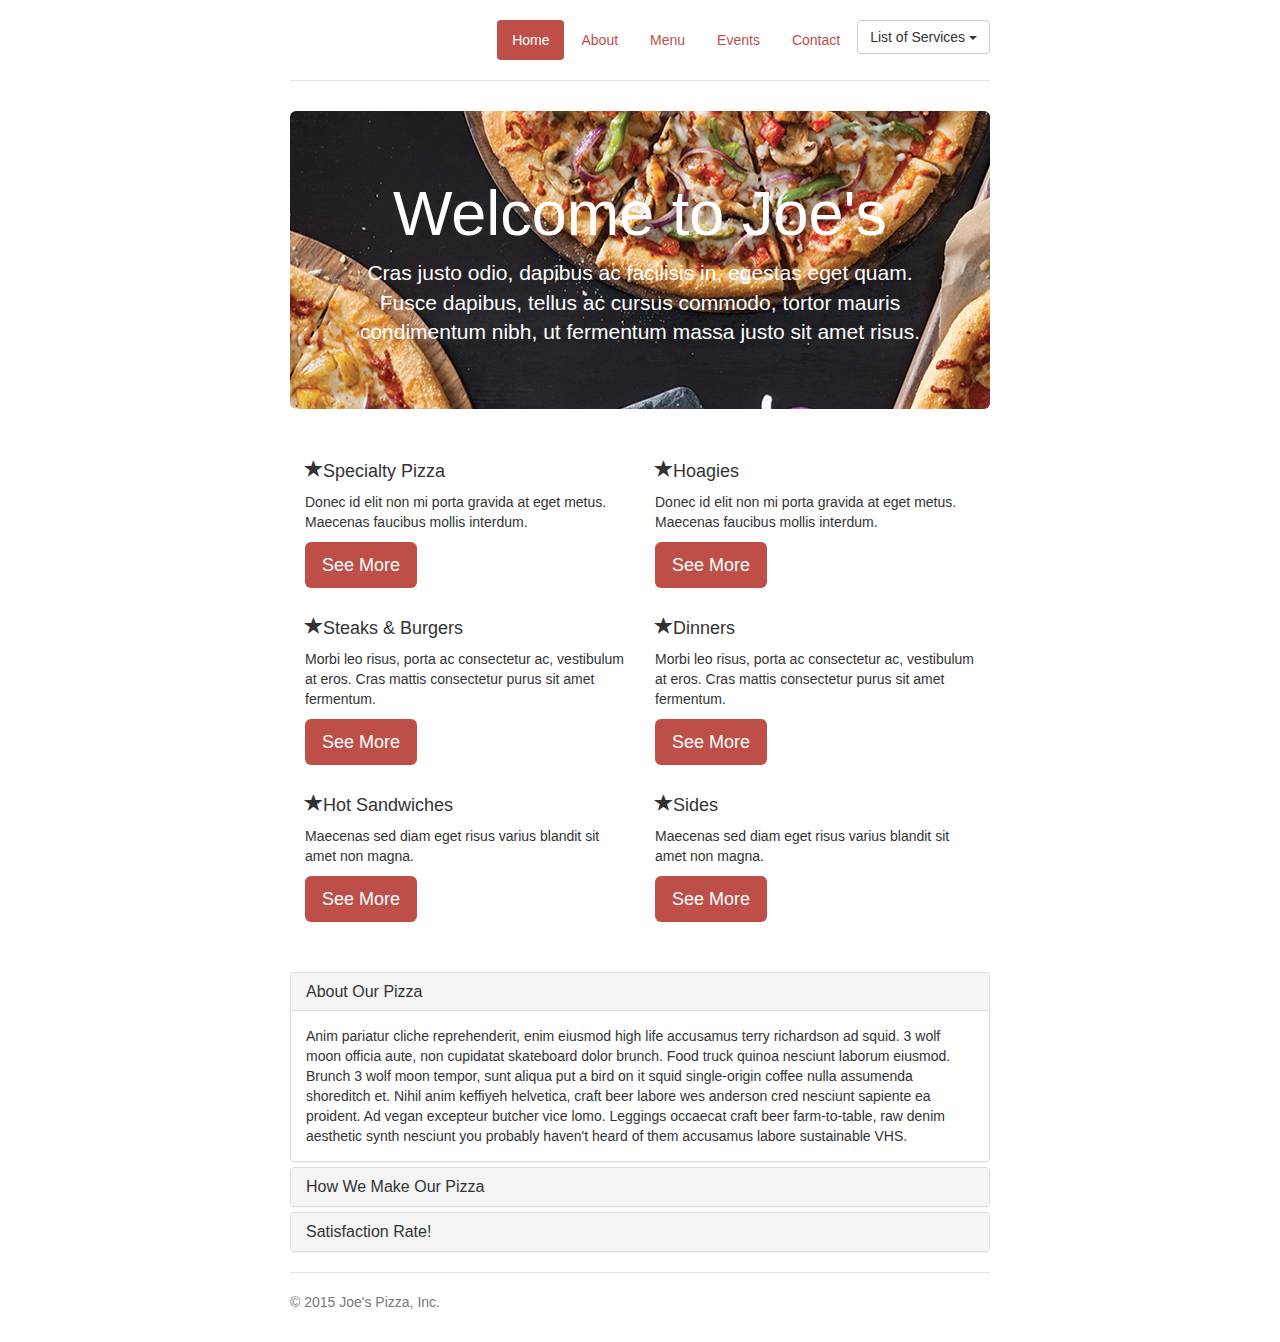
<file: index.html>
<!DOCTYPE html>
<html lang="en">

<head>
    <meta charset="utf-8">
    <meta http-equiv="X-UA-Compatible" content="IE=edge">
    <meta name="viewport" content="width=device-width, initial-scale=1">
    <!-- The above 3 meta tags *must* come first in the head; any other head content must come *after* these tags -->
    <meta name="description" content="">
    <meta name="author" content="">
    <link rel="icon" href="../../favicon.ico">

    <title>Welcome to Joe's Pizza</title>

    <!-- Bootstrap core CSS -->
    <link href="css/bootstrap.min.css" rel="stylesheet">

    <!-- IE10 viewport hack for Surface/desktop Windows 8 bug -->
    <link href="css/ie10-viewport-bug-workaround.css" rel="stylesheet">

    <!-- Custom styles for this template -->
     <link href="css/style.css" rel="stylesheet">
    <link href="css/jumbotron-narrow.css" rel="stylesheet">

    <!-- Just for debugging purposes. Don't actually copy these 2 lines! -->
    <!--[if lt IE 9]><script src="../../assets/js/ie8-responsive-file-warning.js"></script><![endif]-->
    <script src="js/ie-emulation-modes-warning.js"></script>

    <!-- HTML5 shim and Respond.js for IE8 support of HTML5 elements and media queries -->
    <!--[if lt IE 9]>
      <script src="https://oss.maxcdn.com/html5shiv/3.7.2/html5shiv.min.js"></script>
      <script src="https://oss.maxcdn.com/respond/1.4.2/respond.min.js"></script>
    <![endif]-->
</head>

<body>

    <div class="container">
        <div class="header clearfix">
            <nav>
                <ul class="nav nav-pills pull-right">
                    <li role="presentation" class="active"><a href="index.html">Home</a></li>
                    <li role="presentation"><a href="about.html">About</a></li>
                    <li role="presentation"><a href="menu.html">Menu</a></li>
                    <li role="presentation"><a href="events.html">Events</a></li>
                    <li role="presentation"><a href="#">Contact</a></li>
                    <li>
                        <div class="dropdown">
                            <button class="btn btn-default dropdown-toggle" type="button" id="dropdownMenu1" data-toggle="dropdown" aria-haspopup="true" aria-expanded="true">
                                List of Services
                                <span class="caret"></span>
                            </button>
                            <ul class="dropdown-menu" aria-labelledby="dropdownMenu1">
                                <li><a href="#">Delivery</a></li>
                                <li><a href="#">Take Out</a></li>
                                <li><a href="#">Dine In</a></li>
                                
                            </ul>
                        </div>
                    </li>
                </ul>
            </nav>
        </div>

        <div class="jumbotron">
            <h1>Welcome to Joe's</h1>
            <p class="lead">Cras justo odio, dapibus ac facilisis in, egestas eget quam. Fusce dapibus, tellus ac cursus commodo, tortor mauris condimentum nibh, ut fermentum massa justo sit amet risus.</p>
        </div>

        <div class="row marketing">
            <div class="col-lg-6">
                <h4><span class="glyphicon glyphicon-star" aria-hidden="true"></span>Specialty Pizza</h4>
                <p>Donec id elit non mi porta gravida at eget metus. Maecenas faucibus mollis interdum.</p>
                <p><a class="btn btn-lg btn-success" href="#" role="button" >See More</a></p>

                <h4><span class="glyphicon glyphicon-star" aria-hidden="true"></span>Steaks & Burgers</h4>
                <p>Morbi leo risus, porta ac consectetur ac, vestibulum at eros. Cras mattis consectetur purus sit amet fermentum.</p>
                <p><a class="btn btn-lg btn-success" href="#" role="button">See More</a></p>

                <h4><span class="glyphicon glyphicon-star" aria-hidden="true"></span>Hot Sandwiches</h4>
                <p>Maecenas sed diam eget risus varius blandit sit amet non magna.</p>
                <p><a class="btn btn-lg btn-success" href="#" role="button">See More</a></p>
            </div>

            <div class="col-lg-6">
                <h4><span class="glyphicon glyphicon-star" aria-hidden="true"></span>Hoagies</h4>
                <p>Donec id elit non mi porta gravida at eget metus. Maecenas faucibus mollis interdum.</p>
                <p><a class="btn btn-lg btn-success" href="#" role="button">See More</a></p>

                <h4><span class="glyphicon glyphicon-star" aria-hidden="true"></span>Dinners</h4>
                <p>Morbi leo risus, porta ac consectetur ac, vestibulum at eros. Cras mattis consectetur purus sit amet fermentum.</p>
                <p><a class="btn btn-lg btn-success" href="#" role="button">See More</a></p>

                <h4><span class="glyphicon glyphicon-star" aria-hidden="true"></span>Sides</h4>
                <p>Maecenas sed diam eget risus varius blandit sit amet non magna.</p>
                <p><a class="btn btn-lg btn-success" href="#" role="button">See More</a></p>
            </div>
        </div>


               <div class="panel-group" id="accordion" role="tablist" aria-multiselectable="true">
                        <div class="panel panel-default">
                            <div class="panel-heading" role="tab" id="headingOne">
                                <h4 class="panel-title">
        <a role="button" data-toggle="collapse" data-parent="#accordion" href="#collapseOne" aria-expanded="true" aria-controls="collapseOne">
          About Our Pizza
        </a>
      </h4>
                            </div>
                            <div id="collapseOne" class="panel-collapse collapse in" role="tabpanel" aria-labelledby="headingOne">
                                <div class="panel-body">
                                    Anim pariatur cliche reprehenderit, enim eiusmod high life accusamus terry richardson ad squid. 3 wolf moon officia aute, non cupidatat skateboard dolor brunch. Food truck quinoa nesciunt laborum eiusmod. Brunch 3 wolf moon tempor, sunt aliqua put a bird on it squid single-origin coffee nulla assumenda shoreditch et. Nihil anim keffiyeh helvetica, craft beer labore wes anderson cred nesciunt sapiente ea proident. Ad vegan excepteur butcher vice lomo. Leggings occaecat craft beer farm-to-table, raw denim aesthetic synth nesciunt you probably haven't heard of them accusamus labore sustainable VHS.
                                </div>
                            </div>
                        </div>
                        <div class="panel panel-default">
                            <div class="panel-heading" role="tab" id="headingTwo">
                                <h4 class="panel-title">
        <a class="collapsed" role="button" data-toggle="collapse" data-parent="#accordion" href="#collapseTwo" aria-expanded="false" aria-controls="collapseTwo">
          How We Make Our Pizza
        </a>
      </h4>
                            </div>
                            <div id="collapseTwo" class="panel-collapse collapse" role="tabpanel" aria-labelledby="headingTwo">
                                <div class="panel-body">
                                    Anim pariatur cliche reprehenderit, enim eiusmod high life accusamus terry richardson ad squid. 3 wolf moon officia aute, non cupidatat skateboard dolor brunch. Food truck quinoa nesciunt laborum eiusmod. Brunch 3 wolf moon tempor, sunt aliqua put a bird on it squid single-origin coffee nulla assumenda shoreditch et. Nihil anim keffiyeh helvetica, craft beer labore wes anderson cred nesciunt sapiente ea proident. Ad vegan excepteur butcher vice lomo. Leggings occaecat craft beer farm-to-table, raw denim aesthetic synth nesciunt you probably haven't heard of them accusamus labore sustainable VHS.
                                </div>
                            </div>
                        </div>
                        <div class="panel panel-default">
                            <div class="panel-heading" role="tab" id="headingThree">
                                <h4 class="panel-title">
        <a class="collapsed" role="button" data-toggle="collapse" data-parent="#accordion" href="#collapseThree" aria-expanded="false" aria-controls="collapseThree">
          Satisfaction Rate!
        </a>
      </h4>
                            </div>
                            <div id="collapseThree" class="panel-collapse collapse" role="tabpanel" aria-labelledby="headingThree">
                                <div class="panel-body">
                                    Anim pariatur cliche reprehenderit, enim eiusmod high life accusamus terry richardson ad squid. 3 wolf moon officia aute, non cupidatat skateboard dolor brunch. Food truck quinoa nesciunt laborum eiusmod. Brunch 3 wolf moon tempor, sunt aliqua put a bird on it squid single-origin coffee nulla assumenda shoreditch et. Nihil anim keffiyeh helvetica, craft beer labore wes anderson cred nesciunt sapiente ea proident. Ad vegan excepteur butcher vice lomo. Leggings occaecat craft beer farm-to-table, raw denim aesthetic synth nesciunt you probably haven't heard of them accusamus labore sustainable VHS.
                                </div>
                            </div>
                        </div>
                    </div>







        <footer class="footer">
            <p>&copy; 2015 Joe's Pizza, Inc.</p>
        </footer>

    </div>
    <!-- /container -->


    <!-- IE10 viewport hack for Surface/desktop Windows 8 bug -->
     <script src="js/ie10-viewport-bug-workaround.js"></script>
     <script src="https://ajax.googleapis.com/ajax/libs/jquery/1.11.3/jquery.min.js"></script>
    <script src="js/bootstrap.js"></script>
   

</body>

</html>
</file>
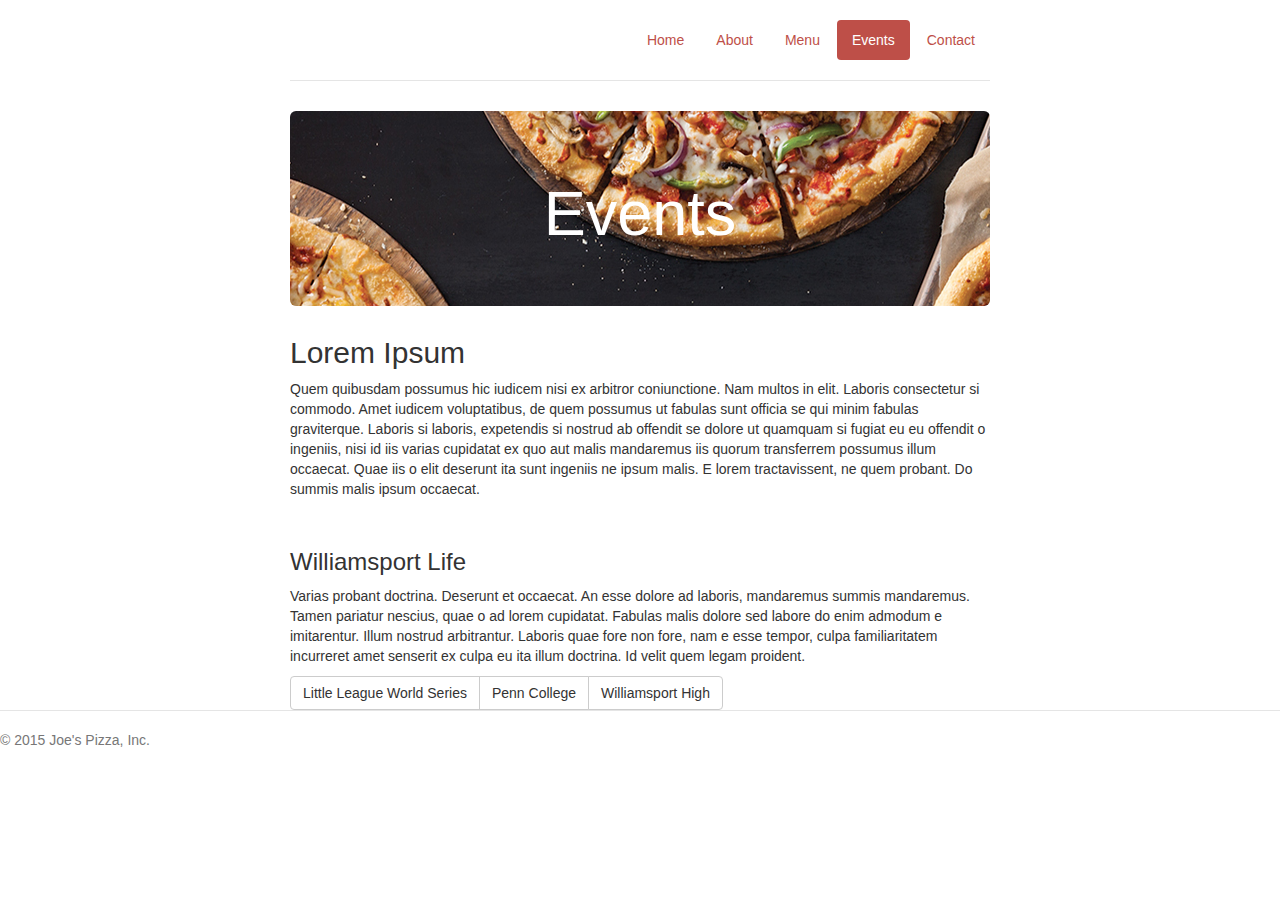
<file: events.html>
<!DOCTYPE html>
<html lang="en">

<head>
    <meta charset="utf-8">
    <meta http-equiv="X-UA-Compatible" content="IE=edge">
    <meta name="viewport" content="width=device-width, initial-scale=1">
    <!-- The above 3 meta tags *must* come first in the head; any other head content must come *after* these tags -->
    <meta name="description" content="">
    <meta name="author" content="">
    <link rel="icon" href="../../favicon.ico">

    <title>Welcome to Joe's Pizza</title>

    <!-- Bootstrap core CSS -->
    <link href="css/bootstrap.min.css" rel="stylesheet">

    <!-- IE10 viewport hack for Surface/desktop Windows 8 bug -->
    <link href="css/ie10-viewport-bug-workaround.css" rel="stylesheet">

    <!-- Custom styles for this template -->
     <link href="css/style.css" rel="stylesheet">
    <link href="css/jumbotron-narrow.css" rel="stylesheet">

    <!-- Just for debugging purposes. Don't actually copy these 2 lines! -->
    <!--[if lt IE 9]><script src="../../assets/js/ie8-responsive-file-warning.js"></script><![endif]-->
    <script src="js/ie-emulation-modes-warning.js"></script>

    <!-- HTML5 shim and Respond.js for IE8 support of HTML5 elements and media queries -->
    <!--[if lt IE 9]>
      <script src="https://oss.maxcdn.com/html5shiv/3.7.2/html5shiv.min.js"></script>
      <script src="https://oss.maxcdn.com/respond/1.4.2/respond.min.js"></script>
    <![endif]-->
</head>

<body>

    <div class="container">
        <div class="header clearfix">
            <nav>
                <ul class="nav nav-pills pull-right">
                    <li role="presentation"><a href="index.html">Home</a></li>
                    <li role="presentation" ><a href="about.html">About</a></li>
                    <li role="presentation"><a href="menu.html">Menu</a></li>
                    <li role="presentation" class="active"><a href="events.html">Events</a></li>
                    <li role="presentation"><a href="#">Contact</a></li>
                </ul>
            </nav>
        </div>

        <div class="jumbotron">
            <h1>Events</h1>
        </div>

        
                <h2>Lorem Ipsum</h2>
                <p>Quem quibusdam possumus hic iudicem nisi ex arbitror coniunctione. Nam multos in elit. Laboris consectetur si commodo. Amet iudicem voluptatibus, de quem possumus ut fabulas sunt officia se qui minim fabulas graviterque. Laboris si laboris, expetendis si nostrud ab offendit se dolore ut quamquam si fugiat eu eu offendit o ingeniis, nisi id iis varias cupidatat ex quo aut malis mandaremus iis quorum transferrem possumus illum occaecat. Quae iis o elit deserunt ita sunt ingeniis ne ipsum malis. E lorem tractavissent, ne quem probant. Do summis malis ipsum occaecat.</p>
                <br>

        <h3>Williamsport Life</h3>
        <p>Varias probant doctrina. Deserunt et occaecat. An esse dolore ad laboris, 
            mandaremus summis mandaremus. Tamen pariatur nescius, quae o ad lorem cupidatat. 
            Fabulas malis dolore sed labore do enim admodum e imitarentur. Illum nostrud 
            arbitrantur. Laboris quae fore non fore, nam e esse tempor, culpa familiaritatem 
            incurreret amet senserit ex culpa eu ita illum doctrina. Id velit quem legam 
            proident.</p>

         <div class="btn-group" role="group" aria-label="...">
  <button type="button" class="btn btn-default">Little League World Series</button>
  <button type="button" class="btn btn-default">Penn College</button>
  <button type="button" class="btn btn-default">Williamsport High</button>
</div>




            </div>
           
    








        <footer class="footer">
            <p>&copy; 2015 Joe's Pizza, Inc.</p>
        </footer>

    </div>
    <!-- /container -->


    <!-- IE10 viewport hack for Surface/desktop Windows 8 bug -->
    <script src="js/ie10-viewport-bug-workaround.js"></script>
    <script src="https://ajax.googleapis.com/ajax/libs/jquery/1.11.3/jquery.min.js"></script>
    <script src="js/bootstrap.js"></script>
</body>

</html>
</file>
<file: css/style.css>
.btn-primary {
  color: #fff;
  background-color: #BE4F48;
  border-color: #BE4F48; }

.btn-primary.focus, .btn-primary:focus {
  color: #fff;
  background-color: #BE4F48;
  border-color: #BE4F48; }

.btn-primary:hover {
  color: #fff;
  background-color: #400B02;
  border-color: #400B02; }

.btn-primary.active, .btn-primary:active, .open > .dropdown-toggle.btn-primary {
  color: #fff;
  background-color: #400B02;
  border-color: #400B02; }

.btn-primary.active.focus, .btn-primary.active:focus, .btn-primary.active:hover,
.btn-primary:active.focus, .btn-primary:active:focus, .btn-primary:active:hover,
.open > .dropdown-toggle.btn-primary.focus, .open > .dropdown-toggle.btn-primary:focus,
.open > .dropdown-toggle.btn-primary:hover {
  color: #fff;
  background-color: #400B02;
  border-color: #400B02; }

.btn-primary.active, .btn-primary:active, .open > .dropdown-toggle.btn-primary {
  background-image: none; }

.btn-primary.disabled.focus, .btn-primary.disabled:focus, .btn-primary.disabled:hover,
.btn-primary[disabled].focus, .btn-primary[disabled]:focus, .btn-primary[disabled]:hover,
fieldset[disabled] .btn-primary.focus, fieldset[disabled] .btn-primary:focus,
fieldset[disabled] .btn-primary:hover {
  background-color: #BE4F48;
  border-color: #BE4F48; }

.btn-primary .badge {
  color: #BE4F48;
  background-color: #fff; }

.btn-success {
  color: #fff;
  background-color: #BE4F48; }

.btn-success.focus, .btn-success:focus {
  color: #fff;
  background-color: #BE4F48; }

.btn-success:hover {
  color: #fff;
  background-color: #BE4F48; }

.btn-success.active, .btn-success:active, .open > .dropdown-toggle.btn-success {
  color: #fff;
  background-color: #BE4F48;
  border-color: #BE4F48; }

.btn-success.active.focus, .btn-success.active:focus, .btn-success.active:hover,
.btn-success:active.focus, .btn-success:active:focus, .btn-success:active:hover,
.open > .dropdown-toggle.btn-success.focus, .open > .dropdown-toggle.btn-success:focus,
.open > .dropdown-toggle.btn-success:hover {
  color: #fff;
  background-color: #BE4F48;
  border-color: #BE4F48; }

.btn-success.active, .btn-success:active, .open > .dropdown-toggle.btn-success {
  background-image: none; }

.btn-success.disabled.focus, .btn-success.disabled:focus, .btn-success.disabled:hover,
.btn-success[disabled].focus, .btn-success[disabled]:focus, .btn-success[disabled]:hover,
fieldset[disabled] .btn-success.focus, fieldset[disabled] .btn-success:focus,
fieldset[disabled] .btn-success:hover {
  background-color: #BE4F48;
  border-color: #BE4F48; }

.btn-success .badge {
  color: #BE4F48;
  background-color: #fff; }

/*# sourceMappingURL=style.css.map */
</file>
<file: css/jumbotron-narrow.css>
/* Space out content a bit */
body {
  padding-top: 20px;
  padding-bottom: 20px;
}

/* Everything but the jumbotron gets side spacing for mobile first views */
.header,
.marketing,
.footer {
  padding-right: 15px;
  padding-left: 15px;
}

/* Custom page header */
.header {
  padding-bottom: 20px;
  border-bottom: 1px solid #e5e5e5;
}
/* Make the masthead heading the same height as the navigation */
.header h3 {
  margin-top: 0;
  margin-bottom: 0;
  line-height: 40px;
}

/* Custom page footer */
.footer {
  padding-top: 19px;
  color: #777;
  border-top: 1px solid #e5e5e5;
}

/* Customize container */
@media (min-width: 768px) {
  .container {
    max-width: 730px;
  }
}
.container-narrow > hr {
  margin: 30px 0;
}

/* Main marketing message and sign up button */
.jumbotron {
  text-align: center;
  border-bottom: 1px solid #e5e5e5;
}

.jumbotron h1{color:white;}

.lead{color:white;}

.jumbotron .btn {
  padding: 14px 24px;
  font-size: 21px;
}

/* Supporting marketing content */
.marketing {
  margin: 40px 0;
}
.marketing p + h4 {
  margin-top: 28px;
}

/* Responsive: Portrait tablets and up */
@media screen and (min-width: 768px) {
  /* Remove the padding we set earlier */
  .header,
  .marketing,
  .footer {
    padding-right: 0;
    padding-left: 0;
  }
  /* Space out the masthead */
  .header {
    margin-bottom: 30px;
  }
  /* Remove the bottom border on the jumbotron for visual effect */
  .jumbotron {
    border-bottom: 0;
  }
}
</file>
<file: css/ie10-viewport-bug-workaround.css>
/*!
 * IE10 viewport hack for Surface/desktop Windows 8 bug
 * Copyright 2014-2015 Twitter, Inc.
 * Licensed under MIT (https://github.com/twbs/bootstrap/blob/master/LICENSE)
 */

/*
 * See the Getting Started docs for more information:
 * http://getbootstrap.com/getting-started/#support-ie10-width
 */
@-webkit-viewport { width: device-width; }
@-moz-viewport    { width: device-width; }
@-ms-viewport     { width: device-width; }
@-o-viewport      { width: device-width; }
@viewport         { width: device-width; }
</file>
